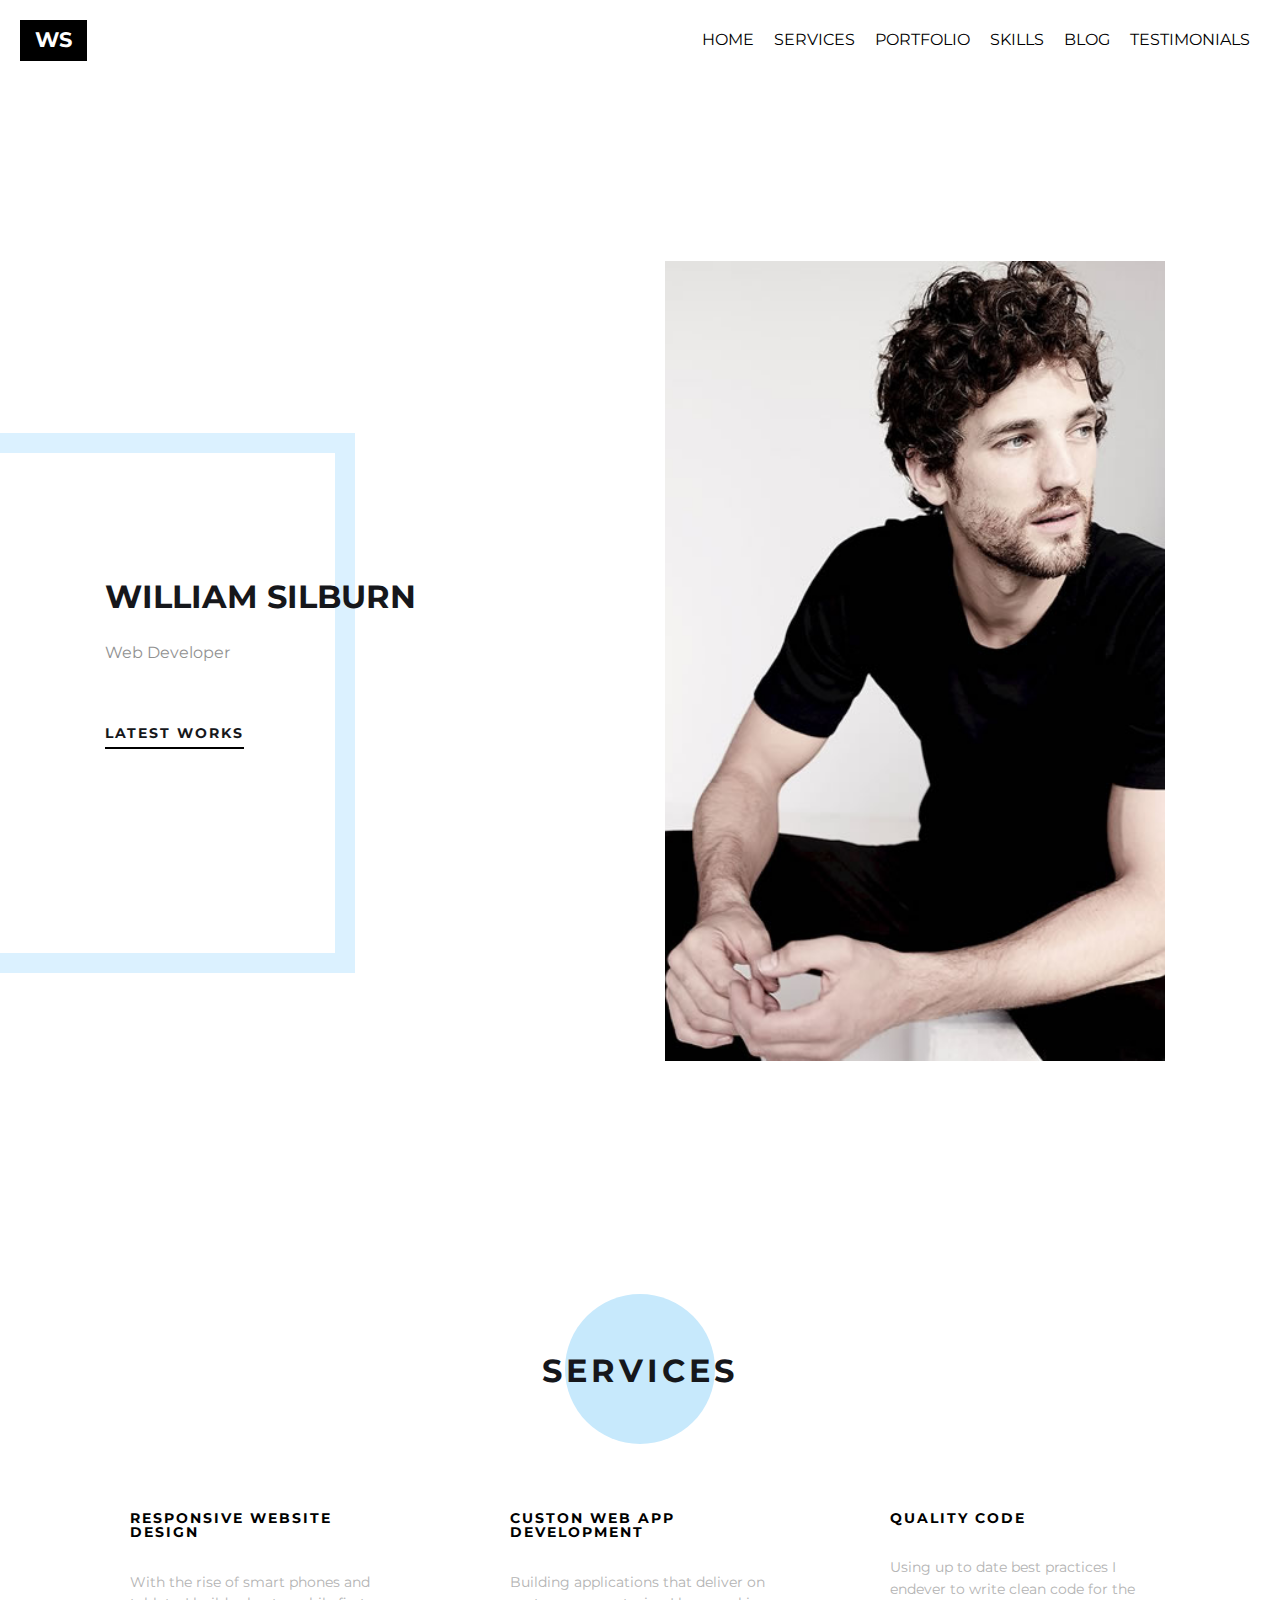
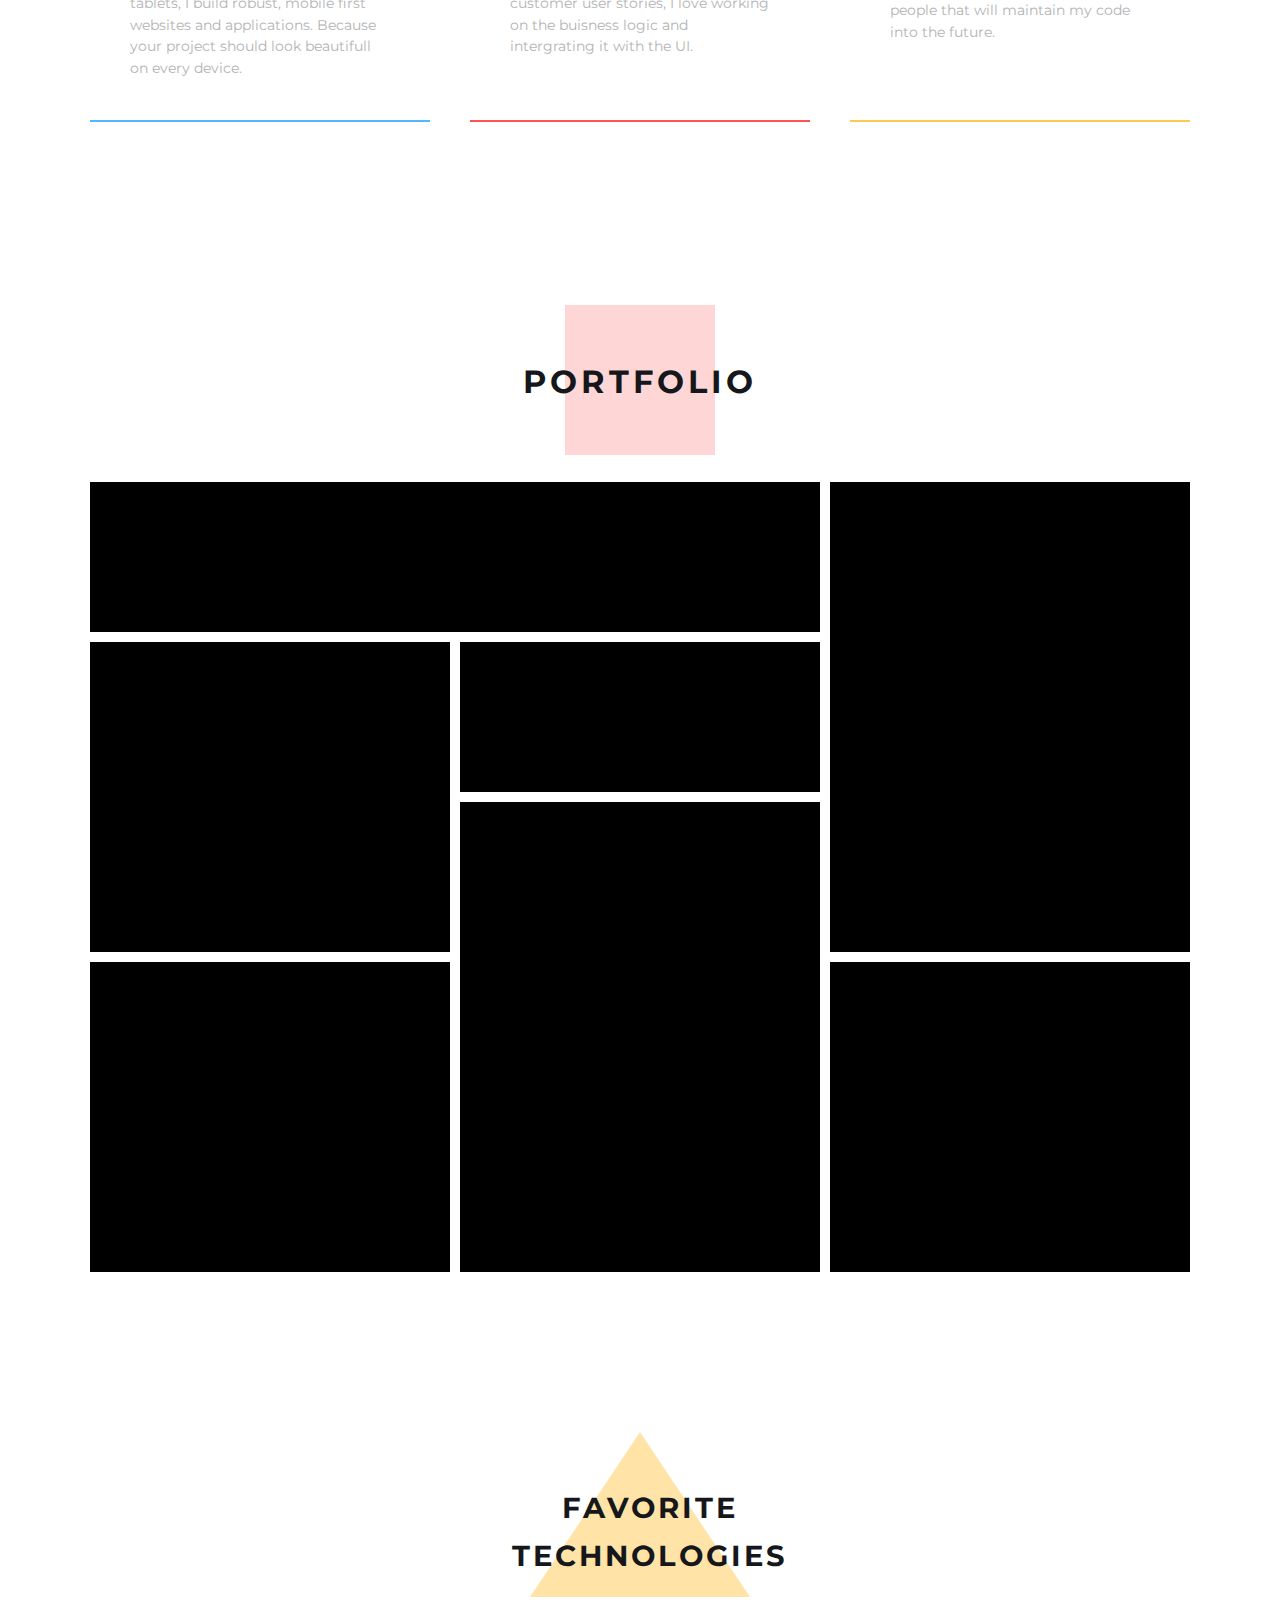
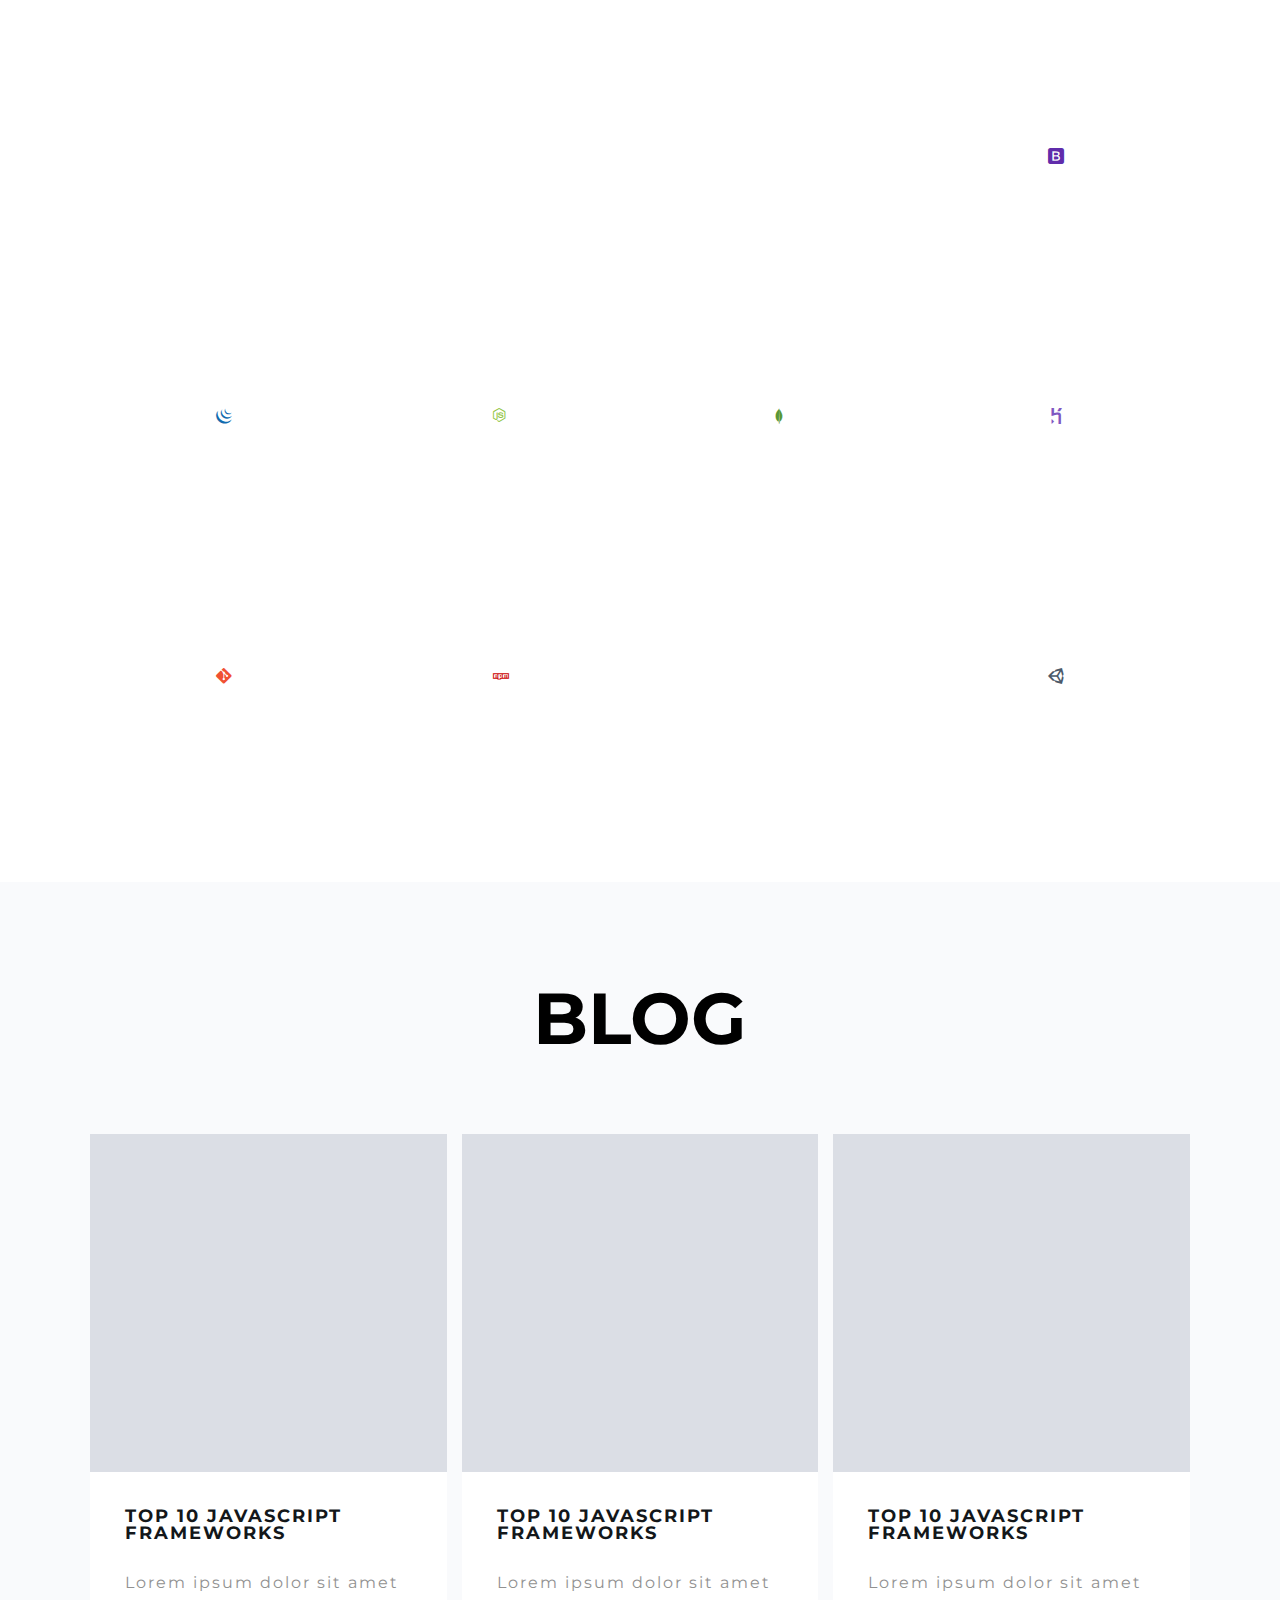
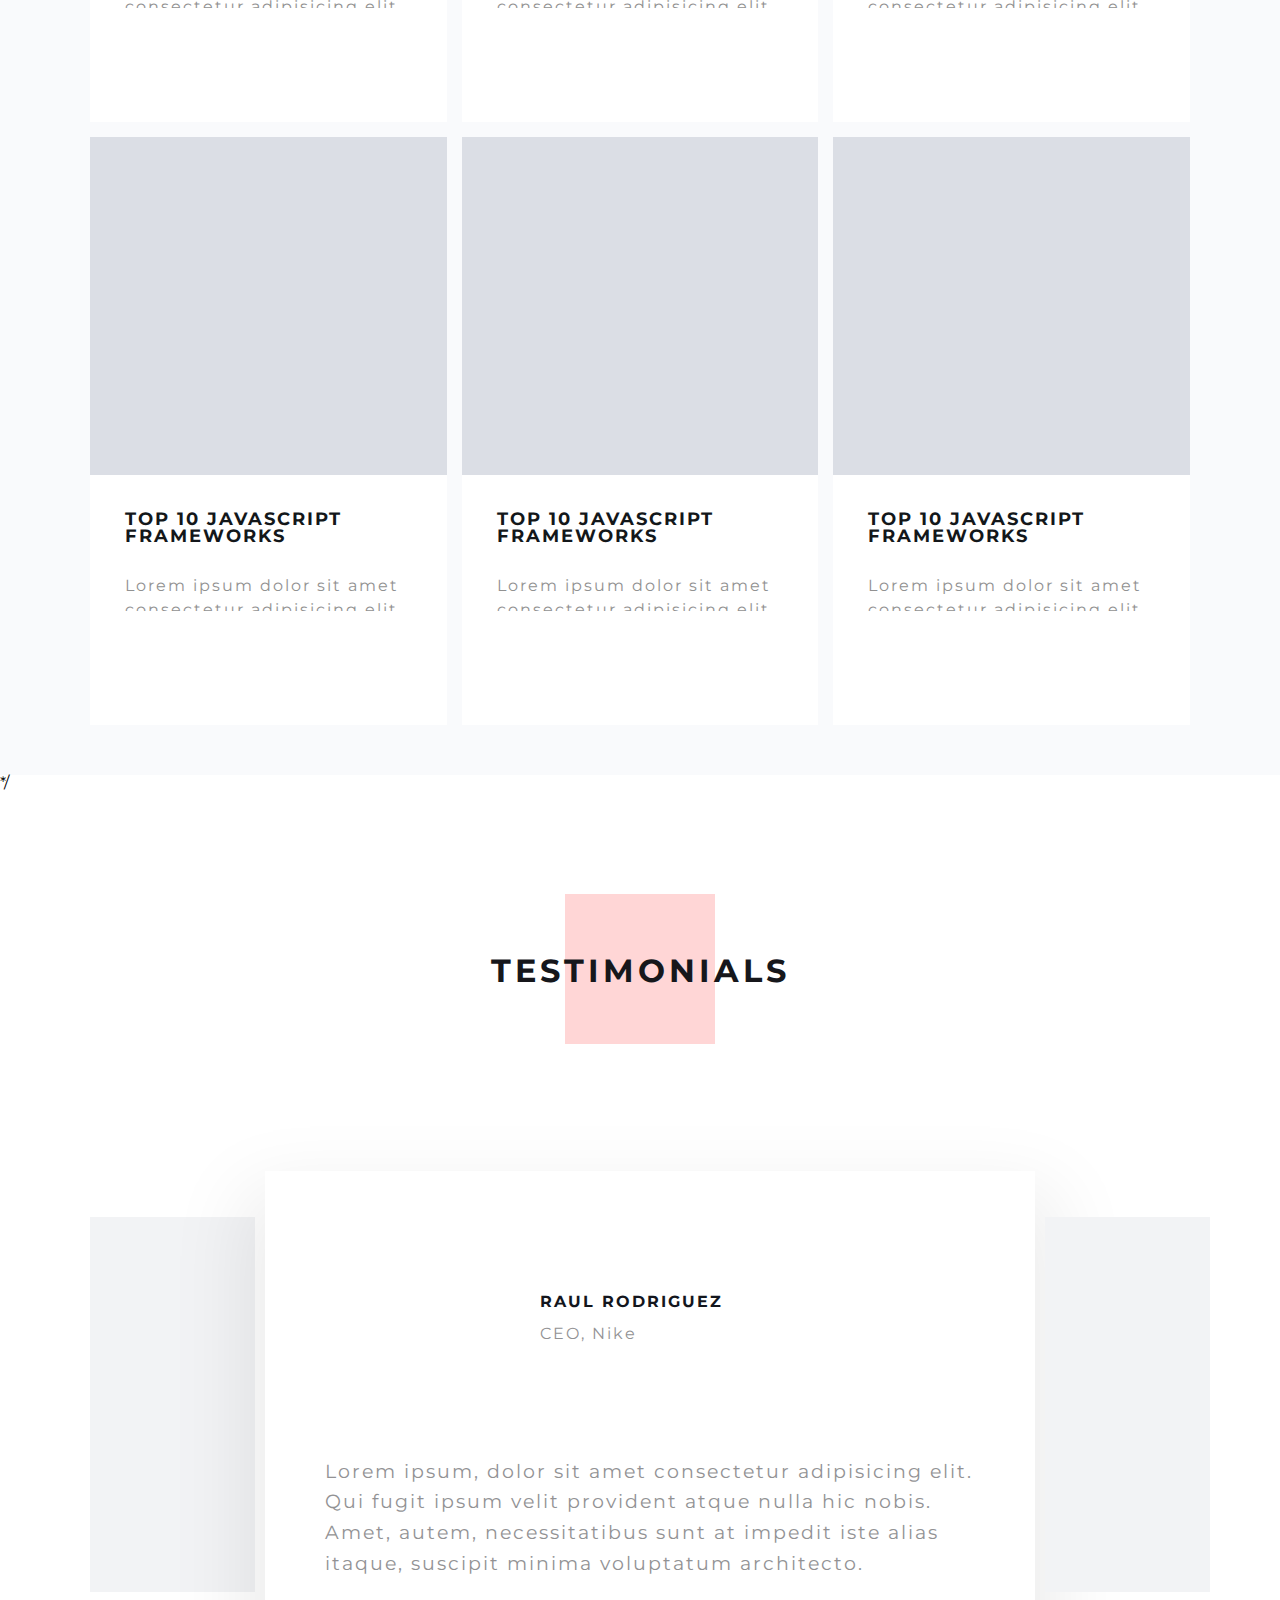
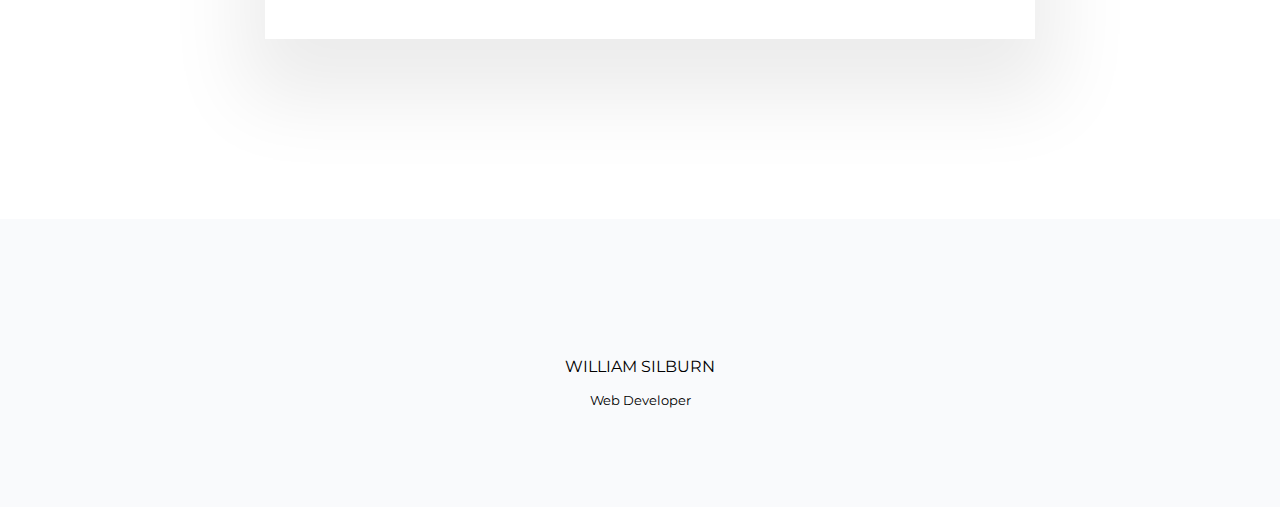
<file: index.html>
<!DOCTYPE html>
<html lang="en">
<head>
  <meta charset="UTF-8">
  <meta name="viewport" content="width=device-width, user-scalable=no">
  <meta http-equiv="X-UA-Compatible" content="ie=edge">
  <link rel="stylesheet" href="https://use.fontawesome.com/releases/v5.2.0/css/all.css" integrity="sha384-hWVjflwFxL6sNzntih27bfxkr27PmbbK/iSvJ+a4+0owXq79v+lsFkW54bOGbiDQ" crossorigin="anonymous">
  <link rel="stylesheet" href="assets/font-mfizz-2.4.1/font-mfizz.css">
  <link rel="stylesheet" href="css/main.css">
  <title>William Silburn</title>
</head>
<body>
  <header>
    <div class="logo">
      <a href="index.html" class="logo-text">
        WS
      </a>
    </div>
    <div class="header-menu">
      <a href="index.html">Home</a>
      <a href="index.html#services">Services</a>
      <a href="index.html#portfolio">Portfolio</a>
      <a href="index.html#skills">Skills</a>
      <!-- <a href="index.html#experience">Experience</a> -->
      <a href="index.html#blog">Blog</a>
      <a href="index.html#testimonials">Testimonials</a>
    </div>
    <div class="menu-btn">
        <i class="fas fa-bars"></i>
    </div>
  </header>
  <div class="mobile-menu">
      <a href="index.html">Home</a>
      <a href="index.html#services">Services</a>
      <a href="index.html#portfolio">Portfolio</a>
      <a href="index.html#skills">Skills</a>
      <!-- <a href="index.html#experience">Experience</a> -->
      <a href="index.html#blog">Blog</a>
      <a href="index.html#testimonials">Testimonials</a>
  </div>
  <section id="top">
    <div class="container">
      <div class="info">
        <div class="blue-square"></div>
        <h1>William Silburn</h1>
        <p>Web Developer</p>
        <a href="#portfolio">Latest Works</a>
      </div>
      <div class="img">
        <div class="background-img"></div>
      </div>
    </div>
  </section>
  <section id="services">
    <div class="container">
        <div class="title">
            <div class="circle">
            </div>
            <h1>services</h1>
          </div>
          <div class="services-container">
            <div class="box blue">
              <i class="fas fa-trophy"></i>
              <h5>Responsive Website Design</h5>
              <p>With the rise of smart phones and tablets, I build robust, mobile first websites and applications. Because your project should look beautifull on every device.</p>
            </div>
            <div class="box red">
              <i class="fas fa-plane"></i>
              <h5>Custon Web App Development</h5>
              <p>Building applications that deliver on customer user stories, I love working on the buisness logic and intergrating it with the UI.</p>
            </div>
            <div class="box yellow">
              <i class="fas fa-code"></i>
              <h5>Quality Code</h5>
              <p>Using up to date best practices I endever to write clean code for the people that will maintain my code into the future.</p>
            </div>
          </div>
    </div>
  </section>
  <section id="portfolio">
    <div class="container">
        <div class="title">
            <div class="square"></div>
            <h1>portfolio</h1>
        </div>
        <div class="portfolio-container">
          <a href="#" class="box image1">
            <div class="image">
              <div class="hover-bg">
                <div class="title">
                  <div class="text">Ecommerce</div>
                </div>
              </div>
            </div>
          </a>
          <a href="#" class="box image2">
            <div class="image">
              <div class="hover-bg">
                <div class="title">
                  <div class="text">Ecommerce</div>
                </div>
              </div>
            </div>
          </a>
          <a href="#" class="box image3">
            <div class="image">
              <div class="hover-bg">
                <div class="title">
                  <div class="text">Ecommerce</div>
                </div>
              </div>
            </div>
          </a>
          <a href="#" class="box image4">
            <div class="image">
              <div class="hover-bg">
                <div class="title">
                  <div class="text">Ecommerce</div>
                </div>
              </div>
            </div>
          </a>
          <a href="#" class="box image5">
            <div class="image">
              <div class="hover-bg">
                <div class="title">
                  <div class="text">Ecommerce</div>
                </div>
              </div>
            </div>
          </a>
          <a href="#" class="box image6">
            <div class="image">
              <div class="hover-bg">
                <div class="title">
                  <div class="text">Ecommerce</div>
                </div>
              </div>
            </div>
          </a>
          <a href="#" class="box image7">
            <div class="image">
              <div class="hover-bg">
                <div class="title">
                  <div class="text">Ecommerce</div>
                </div>
              </div>
            </div>
          </a>
        </div>
    </div>
  </section>
  <section id="skills">
    <div class="container">
      <div class="title">
        <div class="triangle"></div>
        <h1>Favorite<br>Technologies</h1>
      </div>
      <div class="skills-container">
        <div class="skill-box">
          <div class="skill-icon">
            <i class="fab fa-html5 fa-7x"></i>
          </div>
          <div class="tech-details">
            <h4>HTML5</h4>
            <p>HTML is the bricks and mortar of the Internet. Let me build your business with it.</p>
          </div>
        </div>
        <div class="skill-box">
          <div class="skill-icon">
            <i class="fab fa-css3-alt fa-7x"></i>
          </div>
          <div class="tech-details">
            <h4>CSS3</h4>
            <p>CSS is the color and presentation of the web. A splash of style makes all the difference.</p>
          </div>
        </div>
        <div class="skill-box">
          <div class="skill-icon">
            <i class="fab fa-js-square fa-7x"></i>
          </div>
          <div class="tech-details">
            <h4>JavaScript</h4>
            <p>JavaScript equals interactivity. Without JavaScript the web would be lifeless</p>
          </div>
        </div>
        <div class="skill-box">
          <div class="skill-icon">
            <i class="icon-bootstrap fa-7x"></i>
          </div>
          <div class="tech-details">
            <h4>Bootstrap</h4>
            <p>A must know design framework. Bootstrap has all the UI components you could need.</p>
          </div>
        </div>
        <div class="skill-box">
          <div class="skill-icon">
            <i class="icon-jquery fa-7x"></i>
          </div>
          <div class="tech-details">
            <h4>jQuery</h4>
            <p>The game-changer that revolutionized the way we all built web apps.</p>
          </div>
        </div>
        <div class="skill-box">
          <div class="skill-icon">
            <i class="icon-nodejs fa-7x"></i>
          </div>
          <div class="tech-details">
            <h4>Node.js</h4>
            <p>JavaScript everywhere! Code the behavior on the server before the user sees it.</p>
          </div>
        </div>
        <div class="skill-box">
          <div class="skill-icon">
            <i class="icon-mongodb fa-7x"></i>
          </div>
          <div class="tech-details">
            <h4>MongoDB </h4>
            <p>MongoDB is my favorite database technology for getting the ball rolling.</p>
          </div>
        </div>
        <div class="skill-box">
          <div class="skill-icon">
            <i class="icon-heroku fa-7x"></i>
          </div>
          <div class="tech-details">
            <h4>Heroku</h4>
            <p>Heroku is the original cloud platform for web apps and still used across the world.</p>
          </div>
        </div>
        <div class="skill-box">
          <div class="skill-icon">
            <i class="icon-git fa-7x"></i>
          </div>
          <div class="tech-details">
            <h4>GIT</h4>
            <p>What do you mean 11000 people can't access their cat photos??? Good thing we use GIT.</p>
          </div>
        </div>
        <div class="skill-box">
          <div class="skill-icon">
            <i class="icon-npm fa-7x"></i>
          </div>
          <div class="tech-details">
            <h4>NPM</h4>
            <p>Pull down libraries and stitch them together. Hmmm, Modern web development.</p>
          </div>
        </div>
        <div class="skill-box">
          <div class="skill-icon">
            <i class="fab fa-codepen fa-7x"></i>
          </div>
          <div class="tech-details">
            <h4>Codepen</h4>
            <p>More than a design tool. Codepen is an editor, sandbox and most of all community.</p>
          </div>
        </div>
        <div class="skill-box">
          <div class="skill-icon">
            <i class="icon-unity fa-7x"></i>
          </div>
          <div class="tech-details">
            <h4>Unity3D</h4>
            <p>Build me a first person shooter, Build me a 3D enviroment. With Unity, we can.</p>
          </div>
        </div>
      </div>
    </div>
  </section>

  <!-- <section id="experience">
    <div class="container">
      <div class="large-title">
        Experience
      </div>
      <div class="experience-container">
        <div class="large-icons">
          <div class="square">
            <div class="blue-box">
              Experience
            </div>
          </div>
          <div class="circle">
            <div class="yellow-box">
              Awards
            </div>
          </div>
          <div class="triangle">
            <div class="red-box">
              <div class="text">
                Work
              </div>
            </div>
          </div>
        </div>
        <div class="info">
          <div class="info-box">
            <h4>Graphic Artist</h4>
            <span class="date">June 2012 -  July 2013</span>
            <p>Lorem ipsum dolor sit amet consectetur, adipisicing elit. Totam molestias fugiat eveniet soluta architecto neque reiciendis a</p>
          </div>
          <div class="info-box">
            <h4>Graphic Artist</h4>
            <span class="date">June 2012 -  July 2013</span>
            <p>Lorem ipsum dolor sit amet consectetur, adipisicing elit. Totam molestias fugiat eveniet soluta architecto neque reiciendis a</p>
          </div>
        </div>
      </div>
    </div>
  </section> -->

  
  <section id="blog">
    <div class="container">
      <div class="title">
        <h1>Blog</h1>
      </div>
      <div class="blog-container">
        <!--post start-->
        <a href="#" class="post">
          <div class="post-img" style="background: url('https://jelvix.com/images/blog/5a186830155ab.jpg')"></div>
          <div class="details">
            <h4>Top 10 JavaScript Frameworks</h4>
            <p>Lorem ipsum dolor sit amet consectetur adipisicing elit. Nisi deserunt, quia facilis nihil possimus similique, non obcaecati voluptatem labore modi totam esse ratione sit, eligendi optio libero tempore at quas.</p>
            <p>Lorem ipsum dolor sit amet consectetur adipisicing elit. Nisi deserunt, quia facilis nihil possimus similique, non obcaecati voluptatem labore modi totam esse ratione sit, eligendi optio libero tempore at quas.</p>
          </div>
          <div class="more">
              <div class="button">
                  Read More...
              </div>
            </div>
        </a>
        <!--post end-->
        <a href="#" class="post">
          <div class="post-img" style="background: url('https://jelvix.com/images/blog/5a186830155ab.jpg')"></div>
          <div class="details">
            <h4>Top 10 JavaScript Frameworks</h4>
            <p>Lorem ipsum dolor sit amet consectetur adipisicing elit. Nisi deserunt, quia facilis nihil possimus similique, non obcaecati voluptatem labore modi totam esse ratione sit, eligendi optio libero tempore at quas.</p>
            <p>Lorem ipsum dolor sit amet consectetur adipisicing elit. Nisi deserunt, quia facilis nihil possimus similique, non obcaecati voluptatem labore modi totam esse ratione sit, eligendi optio libero tempore at quas.</p>
          </div>
          <div class="more">
              <div class="button">
                  Read More...
              </div>
            </div>
        </a>
        <!--post end-->
        <a href="#" class="post">
          <div class="post-img" style="background: url('https://jelvix.com/images/blog/5a186830155ab.jpg')"></div>
          <div class="details">
            <h4>Top 10 JavaScript Frameworks</h4>
            <p>Lorem ipsum dolor sit amet consectetur adipisicing elit. Nisi deserunt, quia facilis nihil possimus similique, non obcaecati voluptatem labore modi totam esse ratione sit, eligendi optio libero tempore at quas.</p>
            <p>Lorem ipsum dolor sit amet consectetur adipisicing elit. Nisi deserunt, quia facilis nihil possimus similique, non obcaecati voluptatem labore modi totam esse ratione sit, eligendi optio libero tempore at quas.</p>
          </div>
          <div class="more">
              <div class="button">
                  Read More...
              </div>
            </div>
        </a>
        <!--post end-->
        <a href="#" class="post">
          <div class="post-img" style="background: url('https://jelvix.com/images/blog/5a186830155ab.jpg')"></div>
          <div class="details">
            <h4>Top 10 JavaScript Frameworks</h4>
            <p>Lorem ipsum dolor sit amet consectetur adipisicing elit. Nisi deserunt, quia facilis nihil possimus similique, non obcaecati voluptatem labore modi totam esse ratione sit, eligendi optio libero tempore at quas.</p>
            <p>Lorem ipsum dolor sit amet consectetur adipisicing elit. Nisi deserunt, quia facilis nihil possimus similique, non obcaecati voluptatem labore modi totam esse ratione sit, eligendi optio libero tempore at quas.</p>
          </div>
          <div class="more">
              <div class="button">
                  Read More...
              </div>
            </div>
        </a>
        <!--post end-->
        <a href="#" class="post">
            <div class="post-img" style="background: url('https://jelvix.com/images/blog/5a186830155ab.jpg')"></div>
            <div class="details">
              <h4>Top 10 JavaScript Frameworks</h4>
              <p>Lorem ipsum dolor sit amet consectetur adipisicing elit. Nisi deserunt, quia facilis nihil possimus similique, non obcaecati voluptatem labore modi totam esse ratione sit, eligendi optio libero tempore at quas.</p>
              <p>Lorem ipsum dolor sit amet consectetur adipisicing elit. Nisi deserunt, quia facilis nihil possimus similique, non obcaecati voluptatem labore modi totam esse ratione sit, eligendi optio libero tempore at quas.</p>
            </div>
            <div class="more">
                <div class="button">
                    Read More...
                </div>
              </div>
          </a>
        <!--post end-->
        <a href="#" class="post">
          <div class="post-img" style="background: url('https://jelvix.com/images/blog/5a186830155ab.jpg')"></div>
          <div class="details">
            <h4>Top 10 JavaScript Frameworks</h4>
            <p>Lorem ipsum dolor sit amet consectetur adipisicing elit. Nisi deserunt, quia facilis nihil possimus similique, non obcaecati voluptatem labore modi totam esse ratione sit, eligendi optio libero tempore at quas.</p>
            <p>Lorem ipsum dolor sit amet consectetur adipisicing elit. Nisi deserunt, quia facilis nihil possimus similique, non obcaecati voluptatem labore modi totam esse ratione sit, eligendi optio libero tempore at quas.</p>
          </div>
          <div class="more">
              <div class="button">
                  Read More...
              </div>
            </div>
        </a>
        <!--post end-->
      </div>
    </div>
  </section> */


  <section id="testimonials">
    <div class="container">
      <div class="title">
        <div class="square"></div>
        <h1>Testimonials</h1>
      </div>
      <div class="testimonials-container">
        <div class="test-sides test-left">
          <div class="person-img" style="background: url('https://pbs.twimg.com/profile_images/1006244522332848145/k5DYj360.jpg');">
            <div class="hover-bg">
              <div class="name">James</div>
            </div>
          </div>
        </div>
        <div class="test-center">
          <div class="header">
            <div class="user-img" style="background: url('https://images.unsplash.com/photo-1507003211169-0a1dd7228f2d?ixlib=rb-0.3.5&q=80&fm=jpg&crop=entropy&cs=tinysrgb&w=200&fit=max&s=a72ca28288878f8404a795f39642a46f');"></div>
            <div class="info">
              <h4>Raul Rodriguez</h4>
              <span>CEO, Nike</span>
            </div>
          </div>
          <p>Lorem ipsum, dolor sit amet consectetur adipisicing elit. Qui fugit ipsum velit provident atque nulla hic nobis. Amet, autem, necessitatibus sunt at impedit iste alias itaque, suscipit minima voluptatum architecto.</p>
        </div>
        <div class="test-sides test-right">
            <div class="person-img" style="background: url('https://pbs.twimg.com/profile_images/1001159499133149184/mNHEcMbf.jpg');">
            <div class="hover-bg">
                <div class="name">Bryant</div>
            </div>
          </div>
        </div>
      </div>
    </div>
  </section>
  <footer>
    <div class="social-container">
      <a href="http://www.facebook.com/">
        <i class="fab fa-facebook-f"></i>
      </a>
      <a href="http://www.linkedin.com/">
        <i class="fab fa-linkedin-in"></i>
      </a>
      <a href="http://www.codepen.com/">
        <i class="fab fa-codepen"></i>
      </a>
      <a href="http://www.twitter.com/">
        <i class="fab fa-twitter"></i>
      </a>
    </div>
    <h5>William Silburn</h5>
    <h6>Web Developer</h6>
  </footer>
  <script src="js/app.js"></script>
</body>
</html>
</file>
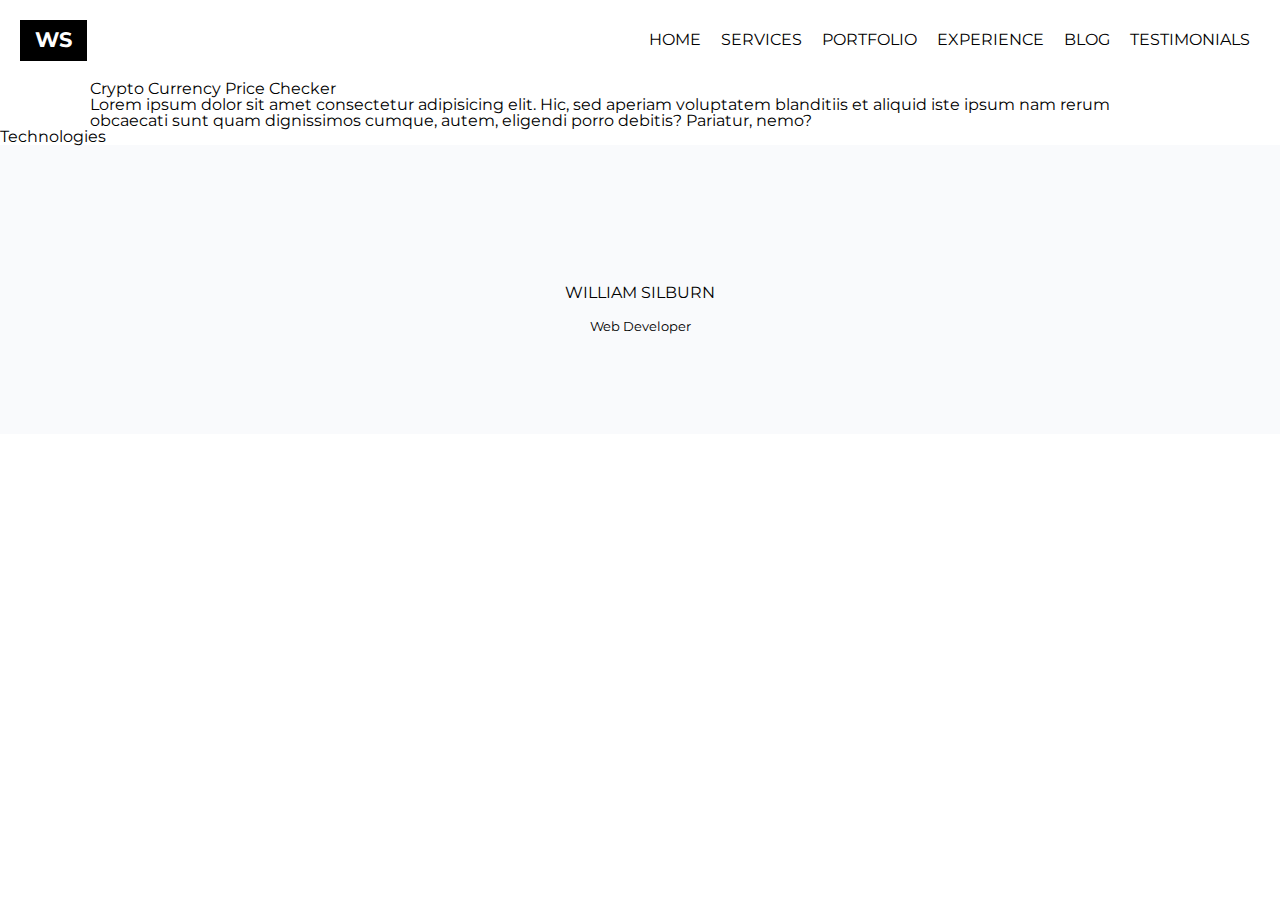
<file: portfolio/crypto-price-project.html>
<!DOCTYPE html>
<html lang="en">
<head>
  <meta charset="UTF-8">
  <meta name="viewport" content="width=device-width, user-scalable=no">
  <meta http-equiv="X-UA-Compatible" content="ie=edge">
  <link rel="stylesheet" href="https://use.fontawesome.com/releases/v5.2.0/css/all.css" integrity="sha384-hWVjflwFxL6sNzntih27bfxkr27PmbbK/iSvJ+a4+0owXq79v+lsFkW54bOGbiDQ" crossorigin="anonymous">
  <link rel="stylesheet" href="../css/main.css">
  <title>Web Developer Brand</title>
</head>
<body>
  <header>
    <div class="logo">
      <a href="index.html" class="logo-text">
        WS
      </a>
    </div>
    <div class="header-menu">
      <a href="index.html">Home</a>
      <a href="index.html#services">Services</a>
      <a href="index.html#portfolio">Portfolio</a>
      <a href="index.html#experience">Experience</a>
      <a href="index.html#blog">Blog</a>
      <a href="index.html#testimonials">Testimonials</a>
    </div>
    <div class="menu-btn">
        <i class="fas fa-bars"></i>
    </div>
  </header>
  <div class="mobile-menu">
      <a href="index.html">Home</a>
      <a href="index.html#services">Services</a>
      <a href="index.html#portfolio">Portfolio</a>
      <a href="index.html#experience">Experience</a>
      <a href="index.html#blog">Blog</a>
      <a href="index.html#testimonials">Testimonials</a>
  </div>
  
  <section class="portfolio-project">
    <div class="container">
        <h1>Crypto Currency Price Checker</h1>
        <p>Lorem ipsum dolor sit amet consectetur adipisicing elit. Hic, sed aperiam voluptatem blanditiis et aliquid iste ipsum nam rerum obcaecati sunt quam dignissimos cumque, autem, eligendi porro debitis? Pariatur, nemo?</p>
    </div>

    <div class="technologies">
      <h3>Technologies</h3>
      <div class="icons">
        <div class="icon"><i class="fab fa-react"></i></div>
        <div class="icon"><i class="fab fa-html5"></i></div>
        <div class="icon"><i class="fab fa-css3-alt"></i></div>
        <div class="icon"><i class="fab fa-js-square"></i></div>
      </div>
    </div>

    <div class="project-images">
      <div class="img"></div>
    </div>
    
  </section>



  <footer>
    <div class="social-container">
      <a href="http://www.facebook.com/">
        <i class="fab fa-facebook-f"></i>
      </a>
      <a href="http://www.linkedin.com/">
        <i class="fab fa-linkedin-in"></i>
      </a>
      <a href="http://www.codepen.com/">
        <i class="fab fa-codepen"></i>
      </a>
      <a href="http://www.twitter.com/">
        <i class="fab fa-twitter"></i>
      </a>
    </div>
    <h5>William Silburn</h5>
    <h6>Web Developer</h6>
  </footer>
  <script src="../js/app.js"></script>
</body>
</html>
</file>
<file: assets/font-mfizz-2.4.1/font-mfizz.css>
/*!
 * Font Mfizz 2.4.1
 * Copyright 2013-2017 Fizzed, Inc.
 * MIT License
 *
 * Project: http://fizzed.com/oss/font-mfizz
 *
 * The font designed for technology and software geeks representing programming
 * languages, operating systems, software engineering, and technology.
 *
 * Fizzed, Inc.
 * Web: http://fizzed.com/
 * Twitter: http://twitter.com/fizzed_inc
 */

@font-face {
  font-family: "FontMfizz";
  src: url("./font-mfizz.eot");
  src: url("./font-mfizz.eot?#iefix") format("embedded-opentype"),
       url("./font-mfizz.woff") format("woff"),
       url("./font-mfizz.ttf") format("truetype"),
       url("./font-mfizz.svg#font-mfizz") format("svg");
  font-weight: normal;
  font-style: normal;
}

@media screen and (-webkit-min-device-pixel-ratio:0) {
  @font-face {
    font-family: "FontMfizz";
    src: url("./font-mfizz.svg#font-mfizz") format("svg");
  }
}

[data-icon]:before { content: attr(data-icon); }

[data-icon]:before,
.icon-3dprint:before,
.icon-alpinelinux:before,
.icon-angular:before,
.icon-angular-alt:before,
.icon-antenna:before,
.icon-apache:before,
.icon-archlinux:before,
.icon-aws:before,
.icon-azure:before,
.icon-backbone:before,
.icon-blackberry:before,
.icon-bomb:before,
.icon-bootstrap:before,
.icon-c:before,
.icon-cassandra:before,
.icon-centos:before,
.icon-clojure:before,
.icon-codeigniter:before,
.icon-codepen:before,
.icon-coffee-bean:before,
.icon-cplusplus:before,
.icon-csharp:before,
.icon-css:before,
.icon-css3:before,
.icon-css3-alt:before,
.icon-d3:before,
.icon-database:before,
.icon-database-alt:before,
.icon-database-alt2:before,
.icon-debian:before,
.icon-docker:before,
.icon-dreamhost:before,
.icon-elixir:before,
.icon-elm:before,
.icon-erlang:before,
.icon-exherbo:before,
.icon-fedora:before,
.icon-fire-alt:before,
.icon-freebsd:before,
.icon-freecodecamp:before,
.icon-gentoo:before,
.icon-ghost:before,
.icon-git:before,
.icon-gnome:before,
.icon-go:before,
.icon-go-alt:before,
.icon-google:before,
.icon-google-alt:before,
.icon-google-code:before,
.icon-google-developers:before,
.icon-gradle:before,
.icon-grails:before,
.icon-grails-alt:before,
.icon-grunt:before,
.icon-gulp:before,
.icon-gulp-alt:before,
.icon-hadoop:before,
.icon-haskell:before,
.icon-heroku:before,
.icon-html:before,
.icon-html5:before,
.icon-html5-alt:before,
.icon-iphone:before,
.icon-java:before,
.icon-java-bold:before,
.icon-java-duke:before,
.icon-javascript:before,
.icon-javascript-alt:before,
.icon-jetty:before,
.icon-jquery:before,
.icon-kde:before,
.icon-laravel:before,
.icon-line-graph:before,
.icon-linux-mint:before,
.icon-looking:before,
.icon-magento:before,
.icon-mariadb:before,
.icon-maven:before,
.icon-microscope:before,
.icon-mobile-device:before,
.icon-mobile-phone-alt:before,
.icon-mobile-phone-broadcast:before,
.icon-mongodb:before,
.icon-mssql:before,
.icon-mysql:before,
.icon-mysql-alt:before,
.icon-netbsd:before,
.icon-nginx:before,
.icon-nginx-alt:before,
.icon-nginx-alt2:before,
.icon-nodejs:before,
.icon-npm:before,
.icon-objc:before,
.icon-openshift:before,
.icon-oracle:before,
.icon-oracle-alt:before,
.icon-osx:before,
.icon-perl:before,
.icon-phone-alt:before,
.icon-phone-gap:before,
.icon-phone-retro:before,
.icon-php:before,
.icon-php-alt:before,
.icon-playframework:before,
.icon-playframework-alt:before,
.icon-plone:before,
.icon-postgres:before,
.icon-postgres-alt:before,
.icon-python:before,
.icon-raspberrypi:before,
.icon-reactjs:before,
.icon-redhat:before,
.icon-redis:before,
.icon-ruby:before,
.icon-ruby-on-rails:before,
.icon-ruby-on-rails-alt:before,
.icon-rust:before,
.icon-sass:before,
.icon-satellite:before,
.icon-scala:before,
.icon-scala-alt:before,
.icon-script:before,
.icon-script-alt:before,
.icon-shell:before,
.icon-sitefinity:before,
.icon-solaris:before,
.icon-splatter:before,
.icon-spring:before,
.icon-suse:before,
.icon-svg:before,
.icon-symfony:before,
.icon-tomcat:before,
.icon-ubuntu:before,
.icon-unity:before,
.icon-wireless:before,
.icon-wordpress:before,
.icon-x11:before {
  display: inline-block;
  font-family: "FontMfizz";
  font-style: normal;
  font-weight: normal;
  font-variant: normal;
  line-height: 1;
  text-decoration: inherit;
  text-rendering: optimizeLegibility;
  text-transform: none;
  -moz-osx-font-smoothing: grayscale;
  -webkit-font-smoothing: antialiased;
  font-smoothing: antialiased;
}

.icon-3dprint:before { content: "\f100"; }
.icon-alpinelinux:before { content: "\f101"; }
.icon-angular:before { content: "\f102"; }
.icon-angular-alt:before { content: "\f103"; }
.icon-antenna:before { content: "\f104"; }
.icon-apache:before { content: "\f105"; }
.icon-archlinux:before { content: "\f106"; }
.icon-aws:before { content: "\f107"; }
.icon-azure:before { content: "\f108"; }
.icon-backbone:before { content: "\f109"; }
.icon-blackberry:before { content: "\f10a"; }
.icon-bomb:before { content: "\f10b"; }
.icon-bootstrap:before { content: "\f10c"; }
.icon-c:before { content: "\f10d"; }
.icon-cassandra:before { content: "\f10e"; }
.icon-centos:before { content: "\f10f"; }
.icon-clojure:before { content: "\f110"; }
.icon-codeigniter:before { content: "\f111"; }
.icon-codepen:before { content: "\f112"; }
.icon-coffee-bean:before { content: "\f113"; }
.icon-cplusplus:before { content: "\f114"; }
.icon-csharp:before { content: "\f115"; }
.icon-css:before { content: "\f116"; }
.icon-css3:before { content: "\f117"; }
.icon-css3-alt:before { content: "\f118"; }
.icon-d3:before { content: "\f119"; }
.icon-database:before { content: "\f11a"; }
.icon-database-alt:before { content: "\f11b"; }
.icon-database-alt2:before { content: "\f11c"; }
.icon-debian:before { content: "\f11d"; }
.icon-docker:before { content: "\f11e"; }
.icon-dreamhost:before { content: "\f11f"; }
.icon-elixir:before { content: "\f120"; }
.icon-elm:before { content: "\f121"; }
.icon-erlang:before { content: "\f122"; }
.icon-exherbo:before { content: "\f123"; }
.icon-fedora:before { content: "\f124"; }
.icon-fire-alt:before { content: "\f125"; }
.icon-freebsd:before { content: "\f126"; }
.icon-freecodecamp:before { content: "\f127"; }
.icon-gentoo:before { content: "\f128"; }
.icon-ghost:before { content: "\f129"; }
.icon-git:before { content: "\f12a"; }
.icon-gnome:before { content: "\f12b"; }
.icon-go:before { content: "\f12c"; }
.icon-go-alt:before { content: "\f12d"; }
.icon-google:before { content: "\f12e"; }
.icon-google-alt:before { content: "\f12f"; }
.icon-google-code:before { content: "\f130"; }
.icon-google-developers:before { content: "\f131"; }
.icon-gradle:before { content: "\f132"; }
.icon-grails:before { content: "\f133"; }
.icon-grails-alt:before { content: "\f134"; }
.icon-grunt:before { content: "\f135"; }
.icon-gulp:before { content: "\f136"; }
.icon-gulp-alt:before { content: "\f137"; }
.icon-hadoop:before { content: "\f138"; }
.icon-haskell:before { content: "\f139"; }
.icon-heroku:before { content: "\f13a"; }
.icon-html:before { content: "\f13b"; }
.icon-html5:before { content: "\f13c"; }
.icon-html5-alt:before { content: "\f13d"; }
.icon-iphone:before { content: "\f13e"; }
.icon-java:before { content: "\f13f"; }
.icon-java-bold:before { content: "\f140"; }
.icon-java-duke:before { content: "\f141"; }
.icon-javascript:before { content: "\f142"; }
.icon-javascript-alt:before { content: "\f143"; }
.icon-jetty:before { content: "\f144"; }
.icon-jquery:before { content: "\f145"; }
.icon-kde:before { content: "\f146"; }
.icon-laravel:before { content: "\f147"; }
.icon-line-graph:before { content: "\f148"; }
.icon-linux-mint:before { content: "\f149"; }
.icon-looking:before { content: "\f14a"; }
.icon-magento:before { content: "\f14b"; }
.icon-mariadb:before { content: "\f14c"; }
.icon-maven:before { content: "\f14d"; }
.icon-microscope:before { content: "\f14e"; }
.icon-mobile-device:before { content: "\f14f"; }
.icon-mobile-phone-alt:before { content: "\f150"; }
.icon-mobile-phone-broadcast:before { content: "\f151"; }
.icon-mongodb:before { content: "\f152"; }
.icon-mssql:before { content: "\f153"; }
.icon-mysql:before { content: "\f154"; }
.icon-mysql-alt:before { content: "\f155"; }
.icon-netbsd:before { content: "\f156"; }
.icon-nginx:before { content: "\f157"; }
.icon-nginx-alt:before { content: "\f158"; }
.icon-nginx-alt2:before { content: "\f159"; }
.icon-nodejs:before { content: "\f15a"; }
.icon-npm:before { content: "\f15b"; }
.icon-objc:before { content: "\f15c"; }
.icon-openshift:before { content: "\f15d"; }
.icon-oracle:before { content: "\f15e"; }
.icon-oracle-alt:before { content: "\f15f"; }
.icon-osx:before { content: "\f160"; }
.icon-perl:before { content: "\f161"; }
.icon-phone-alt:before { content: "\f162"; }
.icon-phone-gap:before { content: "\f163"; }
.icon-phone-retro:before { content: "\f164"; }
.icon-php:before { content: "\f165"; }
.icon-php-alt:before { content: "\f166"; }
.icon-playframework:before { content: "\f167"; }
.icon-playframework-alt:before { content: "\f168"; }
.icon-plone:before { content: "\f169"; }
.icon-postgres:before { content: "\f16a"; }
.icon-postgres-alt:before { content: "\f16b"; }
.icon-python:before { content: "\f16c"; }
.icon-raspberrypi:before { content: "\f16d"; }
.icon-reactjs:before { content: "\f16e"; }
.icon-redhat:before { content: "\f16f"; }
.icon-redis:before { content: "\f170"; }
.icon-ruby:before { content: "\f171"; }
.icon-ruby-on-rails:before { content: "\f172"; }
.icon-ruby-on-rails-alt:before { content: "\f173"; }
.icon-rust:before { content: "\f174"; }
.icon-sass:before { content: "\f175"; }
.icon-satellite:before { content: "\f176"; }
.icon-scala:before { content: "\f177"; }
.icon-scala-alt:before { content: "\f178"; }
.icon-script:before { content: "\f179"; }
.icon-script-alt:before { content: "\f17a"; }
.icon-shell:before { content: "\f17b"; }
.icon-sitefinity:before { content: "\f17c"; }
.icon-solaris:before { content: "\f17d"; }
.icon-splatter:before { content: "\f17e"; }
.icon-spring:before { content: "\f17f"; }
.icon-suse:before { content: "\f180"; }
.icon-svg:before { content: "\f181"; }
.icon-symfony:before { content: "\f182"; }
.icon-tomcat:before { content: "\f183"; }
.icon-ubuntu:before { content: "\f184"; }
.icon-unity:before { content: "\f185"; }
.icon-wireless:before { content: "\f186"; }
.icon-wordpress:before { content: "\f187"; }
.icon-x11:before { content: "\f188"; }
</file>
<file: css/main.css>
@import "css-reset.css";
@import url('https://fonts.googleapis.com/css?family=Montserrat:300,400,500,600,600i,700');
@import "top-section.css";
@import "services.css";
@import "portfolio.css";
@import "skills.css";
/* @import "experience.css"; */
@import "blog.css";
@import "testimonials.css";
@import "footer.css";

.container{
  max-width: 1100px;
  margin: 0 auto;
}

header{
  display: flex;
  padding: 20px;
  justify-content: space-between
}

header .logo{
  display: flex;
  align-items: center;
  font-size: 1.3rem;
  font-weight: 700;
  text-transform: uppercase;
  color: white;
  background: black;
  padding: 10px 15px;
}

header .logo .logo-text{
  color: white;
  text-decoration: none;
}

header .header-menu{
  font-size: 1rem;
  text-transform: uppercase;
  text-decoration: none;
  display: flex;
  justify-content: center;
  align-items: center;
}

header .header-menu a{
  font-size: 1rem;
  text-transform: uppercase;
  text-decoration: none;
  color: black;
  padding: 0 10px;
}

header .header-menu a:hover{
  font-weight: 700;
  color: #ff5253;
}

header .menu-btn{
  color: #ff5253;
  display: flex;
  justify-content: center;
  align-items: center;
  padding: 15px;
  font-size: 1.8rem;
  display: none;
  cursor: pointer;
}

.mobile-menu{
  display: none;
  background: white;
  flex-direction: column;
  padding: 40px 0;
  position: absolute;
  top: 0;
  height: 100vh;
  width: 50%;
  z-index: 10;
  -webkit-box-shadow: 2px 0px 78px -15px rgba(0,0,0,0.75);
  -moz-box-shadow: 2px 0px 78px -15px rgba(0,0,0,0.75);
  box-shadow: 2px 0px 78px -15px rgba(0,0,0,0.75);
  transform: translate3d(-100%, 0, 0);
  transition: all .3s ease-in-out;
}

.mobile-menu.active{
  transform: translate3d(0, 0, 0);
}

.mobile-menu a{
  padding: 15px;
  text-decoration: none;
  color: black;
}

.mobile-menu a:hover{
  color: white;
  background: #ff5253;
}

/*Tablets*/
@media only screen and (max-width: 960px){
  .container{ width: 100%; }

  header .header-menu a{
    font-size: .7rem;
  }
}

/*Phones*/
@media only screen and (max-width: 767px){
  header .header-menu{
    display: none;
  }

  header .menu-btn{
    display: flex;
  }

  .mobile-menu{
    display: flex;
  }
}
</file>
